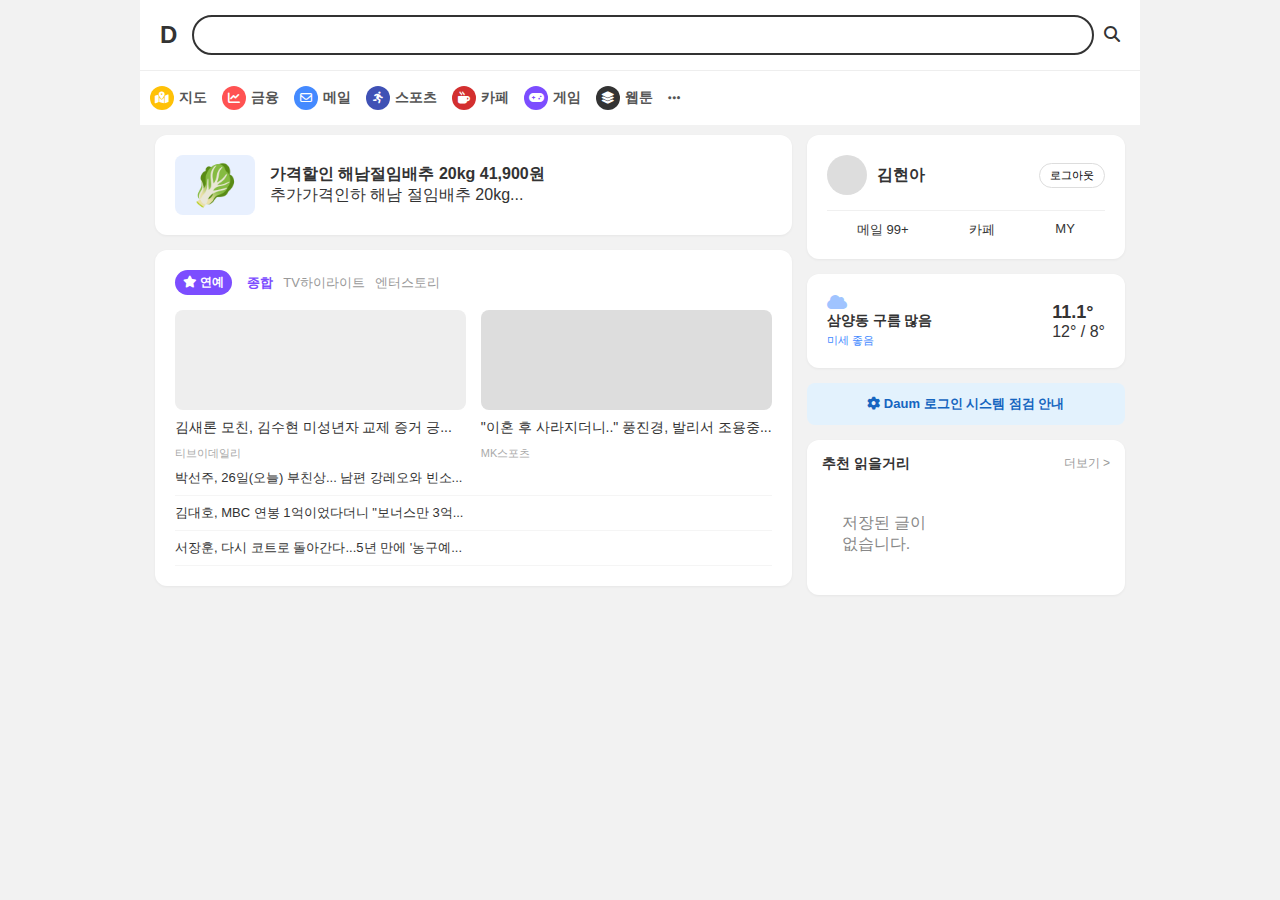
<file: index/index.html>
<!DOCTYPE html>
<html lang="ko">
<head>
    <meta charset="UTF-8">
    <meta name="viewport" content="width=device-width, initial-scale=1.0">
    <title>Daum 모바일 클론</title>
    <link rel="stylesheet" href="https://cdnjs.cloudflare.com/ajax/libs/font-awesome/6.4.0/css/all.min.css">
    <link rel="stylesheet" href="style.css">
</head>
<body>

    <div class="main-wrapper">
        <header class="header">
            <div class="logo">D</div>
            <div class="search-bar"></div>
            <div class="search-icons"><i class="fa-solid fa-magnifying-glass"></i></div>
        </header>

        <nav class="nav-menu">
            <div class="nav-item"><span class="icon yellow"><i class="fa-solid fa-map-location-dot"></i></span> 지도</div>
            <div class="nav-item"><span class="icon red"><i class="fa-solid fa-chart-line"></i></span> 금융</div>
            <div class="nav-item"><span class="icon blue"><i class="fa-regular fa-envelope"></i></span> 메일</div>
            <div class="nav-item"><span class="icon blue-dark"><i class="fa-solid fa-person-running"></i></span> 스포츠</div>
            <div class="nav-item"><span class="icon red-dark"><i class="fa-solid fa-mug-hot"></i></span> 카페</div>
            <div class="nav-item"><span class="icon purple"><i class="fa-solid fa-gamepad"></i></span> 게임</div>
            <div class="nav-item"><span class="icon black"><i class="fa-solid fa-layer-group"></i></span> 웹툰</div>
            <div class="nav-item"><span><i class="fa-solid fa-ellipsis"></i></span></div>
        </nav>

        <main class="grid-container">
            <div class="column-left">
                <div class="card ad-banner">
                    <div class="ad-image" style="background-color: #e8f0fe;"><span style="font-size: 40px;">🥬</span></div>
                    <div class="ad-text">
                        <strong>가격할인 해남절임배추 20kg 41,900원</strong>
                        <p>추가가격인하 해남 절임배추 20kg...</p>
                    </div>
                </div>

                <div class="card news-section">
                    <div class="card-header">
                        <span class="badge purple"><i class="fa-solid fa-star"></i> 연예</span>
                        <div class="tabs"><span class="active">종합</span><span>TV하이라이트</span><span>엔터스토리</span></div>
                    </div>
                    <div class="news-grid">
                        <div class="news-item"><div class="thumb" style="background-color: #eee;"></div><p class="title">김새론 모친, 김수현 미성년자 교제 증거 긍...</p><span class="source">티브이데일리</span></div>
                        <div class="news-item"><div class="thumb" style="background-color: #ddd;"></div><p class="title">"이혼 후 사라지더니.." 풍진경, 발리서 조용중...</p><span class="source">MK스포츠</span></div>
                    </div>
                    <div class="text-news-list">
                        <p>박선주, 26일(오늘) 부친상... 남편 강레오와 빈소...</p>
                        <p>김대호, MBC 연봉 1억이었다더니 "보너스만 3억...</p>
                        <p>서장훈, 다시 코트로 돌아간다...5년 만에 '농구예...</p>
                    </div>
                </div>
            </div>

            <div class="column-right">
                <div class="card login-box">
                    <div class="user-info">
                        <div class="avatar"></div><span class="username">김현아</span><button class="btn-logout" onclick="logout()">로그아웃</button>
                    </div>
                    <div class="user-links"><a href="#">메일 99+</a><a href="#">카페</a><a href="#">MY</a></div>
                </div>

                <div class="card weather-widget">
                    <div class="weather-info"><i class="fa-solid fa-cloud" style="color: #a0c4ff;"></i><div class="weather-text"><strong>삼양동 구름 많음</strong><span>미세 좋음</span></div></div>
                    <div class="temp"><strong>11.1°</strong><span>12° / 8°</span></div>
                </div>

                <div class="notice-banner"><i class="fa-solid fa-gear"></i> Daum 로그인 시스템 점검 안내</div>

                <div class="card recommendation-widget">
                    <div class="widget-header">
                        <strong>추천 읽을거리</strong> 
                        <span class="more" onclick="location.href='dashboard.html'" style="cursor: pointer;">더보기 ></span>
                    </div>
                    <div class="mini-card-grid" id="miniCardGrid"></div>
                </div>
                
            </div>
        </main>
    </div>

    <script src="script.js"></script>
</body>
</html>
</file>
<file: index/style.css>
/* 기본 리셋 */
* { margin: 0; padding: 0; box-sizing: border-box; font-family: 'Apple SD Gothic Neo', sans-serif; }
body { background-color: #f2f2f2; color: #333; }
.main-wrapper { max-width: 1000px; margin: 0 auto; background-color: #f2f2f2; }

/* 헤더 & 네비게이션 */
.header { background: white; padding: 15px 20px; display: flex; align-items: center; justify-content: space-between; border-bottom: 1px solid #eee; }
.logo { font-size: 24px; font-weight: 900; margin-right: 15px; cursor: pointer; }
.header .search-bar { flex-grow: 1; height: 40px; border: 2px solid #333; border-radius: 20px; margin-right: 10px; }
.nav-menu { background: white; padding: 15px 10px; display: flex; gap: 15px; overflow-x: auto; margin-bottom: 10px; }
.nav-item { display: flex; align-items: center; gap: 5px; font-size: 14px; font-weight: 600; color: #555; cursor: pointer; white-space: nowrap;}
.nav-item .icon { width: 24px; height: 24px; border-radius: 50%; display: flex; align-items: center; justify-content: center; color: white; font-size: 12px; }

/* 아이콘 컬러 */
.yellow { background-color: #ffc107; } .red { background-color: #ff5252; } .blue { background-color: #448aff; } 
.blue-dark { background-color: #3f51b5; } .red-dark { background-color: #d32f2f; } .purple { background-color: #7c4dff; } .black { background-color: #333; }

/* 그리드 레이아웃 */
.grid-container { display: grid; grid-template-columns: 2fr 1fr; gap: 15px; padding: 0 15px 50px 15px; }
.column-left, .column-right { display: flex; flex-direction: column; gap: 15px; }

/* 카드 공통 */
.card { background: white; border-radius: 12px; padding: 20px; box-shadow: 0 1px 3px rgba(0,0,0,0.05); }

/* 배너 & 뉴스 */
.ad-banner { display: flex; align-items: center; gap: 15px; }
.ad-image { width: 80px; height: 60px; border-radius: 8px; display: flex; align-items: center; justify-content: center; background: #e8f0fe; }
.news-grid { display: grid; grid-template-columns: 1fr 1fr; gap: 15px; margin-top: 15px; }
.news-item .thumb { width: 100%; height: 100px; border-radius: 8px; margin-bottom: 8px; }
.news-item .title { font-size: 14px; font-weight: 500; margin-bottom: 5px; line-height: 1.4; }
.news-item .source { font-size: 11px; color: #aaa; }
.text-news-list p { font-size: 13px; padding: 8px 0; border-bottom: 1px solid #f5f5f5; white-space: nowrap; overflow: hidden; text-overflow: ellipsis; }
.card-header { display: flex; align-items: center; }
.badge { padding: 4px 8px; border-radius: 15px; color: white; font-size: 12px; font-weight: bold; margin-right: 15px; }
.tabs span { font-size: 13px; color: #999; margin-right: 10px; cursor: pointer; }
.tabs span.active { color: #7c4dff; font-weight: bold; }

/* 오른쪽 위젯들 */
.login-box { text-align: center; }
.user-info { display: flex; align-items: center; border-bottom: 1px solid #f0f0f0; padding-bottom: 15px; margin-bottom: 10px; }
.avatar { width: 40px; height: 40px; border-radius: 50%; background-color: #ddd; }
.username { flex-grow: 1; text-align: left; margin-left: 10px; font-weight: bold; }
.btn-logout { border: 1px solid #ddd; background: white; padding: 4px 10px; border-radius: 15px; font-size: 11px; cursor: pointer; }
.user-links { display: flex; justify-content: space-around; font-size: 13px; }
.user-links a { color: #333; text-decoration: none; }

.weather-widget { display: flex; justify-content: space-between; align-items: center; }
.weather-text strong { display: block; font-size: 14px; }
.weather-text span { font-size: 11px; color: #448aff; }
.temp strong { display: block; font-size: 18px; }

.notice-banner { background: #e3f2fd; color: #1565c0; padding: 12px; border-radius: 8px; font-size: 13px; font-weight: bold; text-align: center; }

/* 추천 위젯 스타일 */
.recommendation-widget { padding: 15px; }
.widget-header { display: flex; justify-content: space-between; margin-bottom: 15px; font-size: 14px; }
.widget-header .more { color: #999; font-size: 12px; cursor: pointer; }

/* 미니 카드 그리드 */
.mini-card-grid {
    display: grid;
    grid-template-columns: repeat(2, 1fr); /* 가로 2개씩 배치 */
    gap: 12px;
    padding: 5px 0;
}

/* 미니 카드 개별 스타일 */
.mini-card {
    background: #fff;
    border-radius: 8px;
    overflow: hidden;
    border: 1px solid #eee;
    cursor: pointer;
    transition: transform 0.2s, box-shadow 0.2s;
    display: flex;
    flex-direction: column;
}

.mini-card:hover {
    transform: translateY(-3px);
    box-shadow: 0 4px 12px rgba(0,0,0,0.08);
}

/* 이미지 영역 */
.mini-card-img {
    height: 80px;
    background-color: #f9f9f9;
    display: flex;
    align-items: center;
    justify-content: center;
    overflow: hidden;
    position: relative;
}

.mini-card-img img {
    width: 100%;
    height: 100%;
    object-fit: cover;
}

/* 텍스트 영역 */
.mini-card-body {
    padding: 10px;
    display: flex;
    flex-direction: column;
    justify-content: space-between;
    flex-grow: 1;
}

.mini-card-title {
    font-size: 13px;
    font-weight: bold;
    color: #333;
    margin-bottom: 6px;
    
    /* 두 줄 이상 넘어가면 ... 처리 */
    display: -webkit-box;
    -webkit-line-clamp: 2;
    -webkit-box-orient: vertical;
    overflow: hidden;
    text-overflow: ellipsis;
    line-height: 1.4;
}

.mini-card-tag {
    align-self: flex-start; /* 태그 왼쪽 정렬 */
    font-size: 9px;
    padding: 2px 6px;
    border-radius: 20px;
    font-weight: 500;
}

.mini-badge {
    position: absolute;
    top: 6px; 
    right: 6px;
    background: white;
    padding: 3px 8px;
    border-radius: 12px;
    font-size: 10px;
    color: #9d9d9d; /* 파란색 글씨 */
    font-weight: 600;
    box-shadow: 0 1px 3px rgba(0,0,0,0.1);
    z-index: 5;
}
/* 반응형 */
@media (max-width: 768px) { 
    .grid-container { grid-template-columns: 1fr; } 
}
</file>
